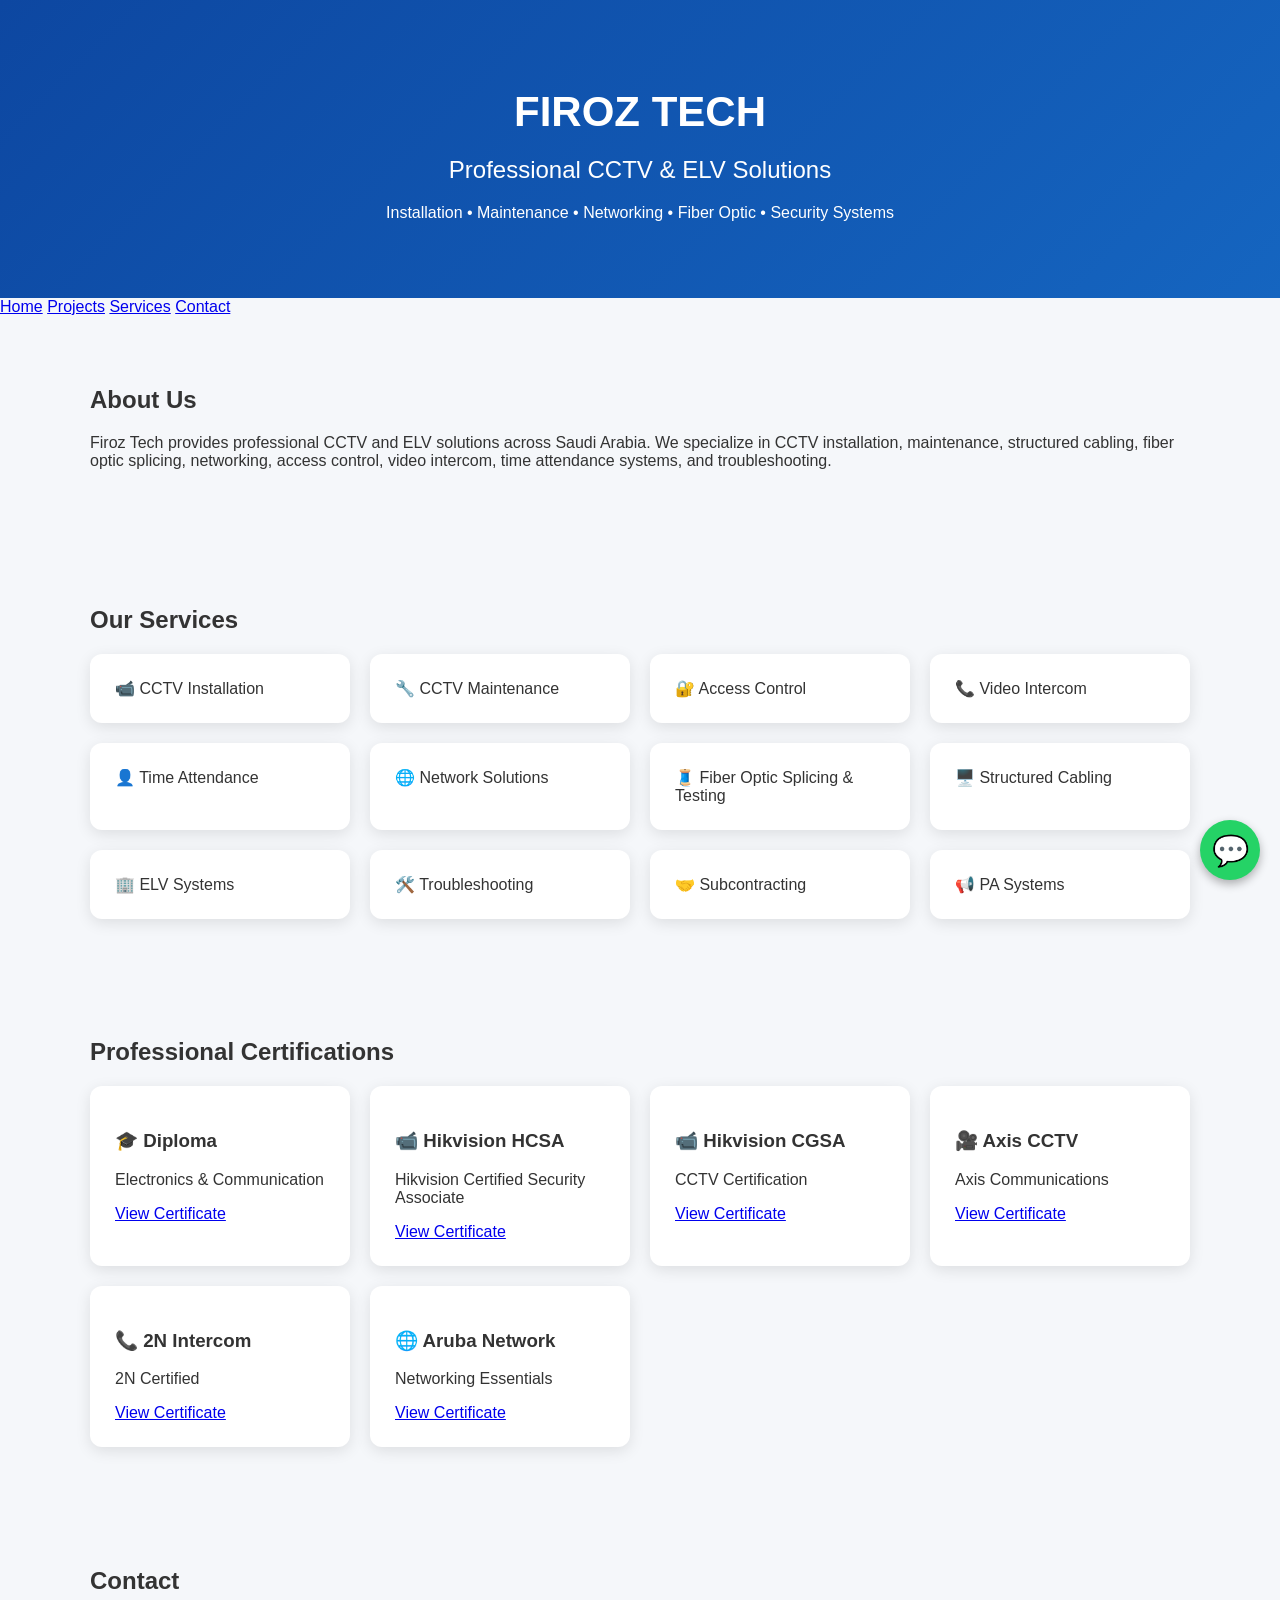
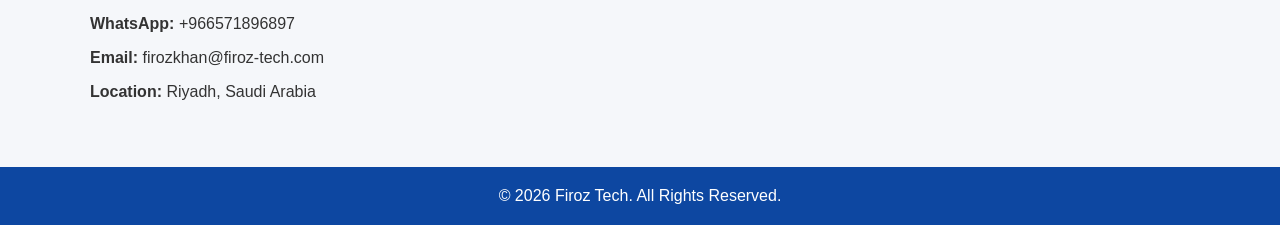
<file: index.html>
<!DOCTYPE html>
<html lang="en">
<head>
<meta charset="UTF-8">
<meta name="viewport" content="width=device-width, initial-scale=1.0">
<title>Firoz Tech | Professional CCTV & ELV Solutions</title>
<link rel="stylesheet" href="style.css">
</head>

<body>

<header>
<h1>FIROZ TECH</h1>
<h2>Professional CCTV & ELV Solutions</h2>
<p>Installation • Maintenance • Networking • Fiber Optic • Security Systems</p>
</header>
<nav>
<a href="index.html">Home</a>
<a href="projects.html">Projects</a>
<a href="#services">Services</a>
<a href="#contact">Contact</a>
</nav>
<section>

<h2>About Us</h2>

<p>
Firoz Tech provides professional CCTV and ELV solutions across Saudi Arabia.
We specialize in CCTV installation, maintenance, structured cabling,
fiber optic splicing, networking, access control, video intercom,
time attendance systems, and troubleshooting.
</p>

</section>

<section>

<h2>Our Services</h2>

<div class="services">

<div class="card">📹 CCTV Installation</div>

<div class="card">🔧 CCTV Maintenance</div>

<div class="card">🔐 Access Control</div>

<div class="card">📞 Video Intercom</div>

<div class="card">👤 Time Attendance</div>

<div class="card">🌐 Network Solutions</div>

<div class="card">🧵 Fiber Optic Splicing & Testing</div>

<div class="card">🖥️ Structured Cabling</div>

<div class="card">🏢 ELV Systems</div>

<div class="card">🛠️ Troubleshooting</div>

<div class="card">🤝 Subcontracting</div>

<div class="card">📢 PA Systems</div>

</div>

</section>
  <section>

<h2>Professional Certifications</h2>

<div class="services">

<div class="card">
<h3>🎓 Diploma</h3>
<p>Electronics & Communication</p>
<a href="certificates/diploma_certificate_attested.pdf" target="_blank">View Certificate</a>
</div>

<div class="card">
<h3>📹 Hikvision HCSA</h3>
<p>Hikvision Certified Security Associate</p>
<a href="certificates/hikvision_hcsa.pdf" target="_blank">View Certificate</a>
</div>

<div class="card">
<h3>📹 Hikvision CGSA</h3>
<p>CCTV Certification</p>
<a href="certificates/hikvision_cgsa_cctv.pdf" target="_blank">View Certificate</a>
</div>

<div class="card">
<h3>🎥 Axis CCTV</h3>
<p>Axis Communications</p>
<a href="certificates/axis_cctv.pdf" target="_blank">View Certificate</a>
</div>

<div class="card">
<h3>📞 2N Intercom</h3>
<p>2N Certified</p>
<a href="certificates/2n_certificate.pdf" target="_blank">View Certificate</a>
</div>

<div class="card">
<h3>🌐 Aruba Network</h3>
<p>Networking Essentials</p>
<a href="certificates/aruba_network.pdf" target="_blank">View Certificate</a>
</div>

</div>

</section>
<section>

<h2>Contact</h2>

<p><b>WhatsApp:</b> +966571896897</p>

<p><b>Email:</b> firozkhan@firoz-tech.com</p>

<p><b>Location:</b> Riyadh, Saudi Arabia</p>

</section>

<footer>

© 2026 Firoz Tech. All Rights Reserved.

</footer>
<!-- Floating WhatsApp Button -->
<a href="https://wa.me/+966571896897?text=Hello%20Firoz,%20I%20visited%20your%20website%20and%20would%20like%20to%20discuss%20a%20project." class="whatsapp-float" target="_blank" aria-label="Chat on WhatsApp">
    💬
</a>

<style>
.whatsapp-float{
    position:fixed;
    width:60px;
    height:60px;
    bottom:20px;
    right:20px;
    background:#25D366;
    color:white;
    border-radius:50%;
    display:flex;
    justify-content:center;
    align-items:center;
    font-size:30px;
    text-decoration:none;
    box-shadow:0 4px 10px rgba(0,0,0,0.3);
    z-index:9999;
    transition:transform 0.3s ease;
}
.whatsapp-float:hover{
    transform:scale(1.1);
}
</style>
</body>

</html>
</file>
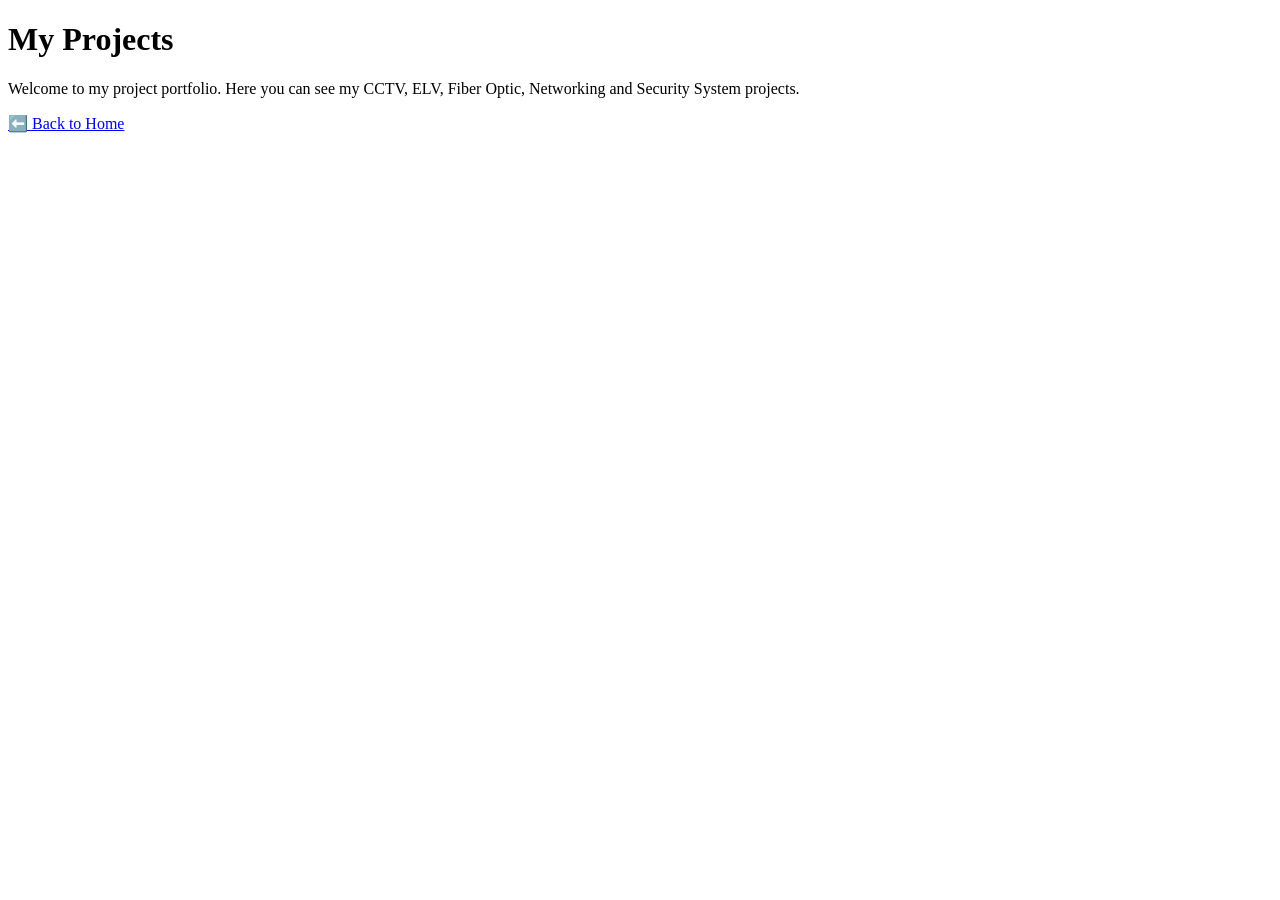
<file: projects.html>
<!DOCTYPE html>
<html lang="en">
<head>
    <meta charset="UTF-8">
    <meta name="viewport" content="width=device-width, initial-scale=1.0">
    <title>Projects | Firoz Tech</title>
</head>
<body>

<h1>My Projects</h1>

<p>Welcome to my project portfolio. Here you can see my CCTV, ELV, Fiber Optic, Networking and Security System projects.</p>

<a href="index.html">⬅️ Back to Home</a>

</body>
</html>
</file>
<file: style.css>
body{
    font-family:Arial,sans-serif;
    margin:0;
    background:#f5f7fa;
    color:#333;
}

header{
    background:linear-gradient(135deg,#0d47a1,#1565c0);
    color:#fff;
    text-align:center;
    padding:60px 20px;
}

header h1{
    font-size:42px;
    margin-bottom:10px;
}

header h2{
    font-weight:400;
}

section{
    max-width:1100px;
    margin:auto;
    padding:50px 20px;
}

.services{
    display:grid;
    grid-template-columns:repeat(auto-fit,minmax(240px,1fr));
    gap:20px;
}

.card{
    background:#fff;
    padding:25px;
    border-radius:12px;
    box-shadow:0 4px 15px rgba(0,0,0,.1);
    transition:.3s;
}

.card:hover{
    transform:translateY(-6px);
}

footer{
    background:#0d47a1;
    color:#fff;
    text-align:center;
    padding:20px;
}

@media(max-width:768px){
    header h1{
        font-size:32px;
    }

    header h2{
        font-size:20px;
    }
}
</file>
